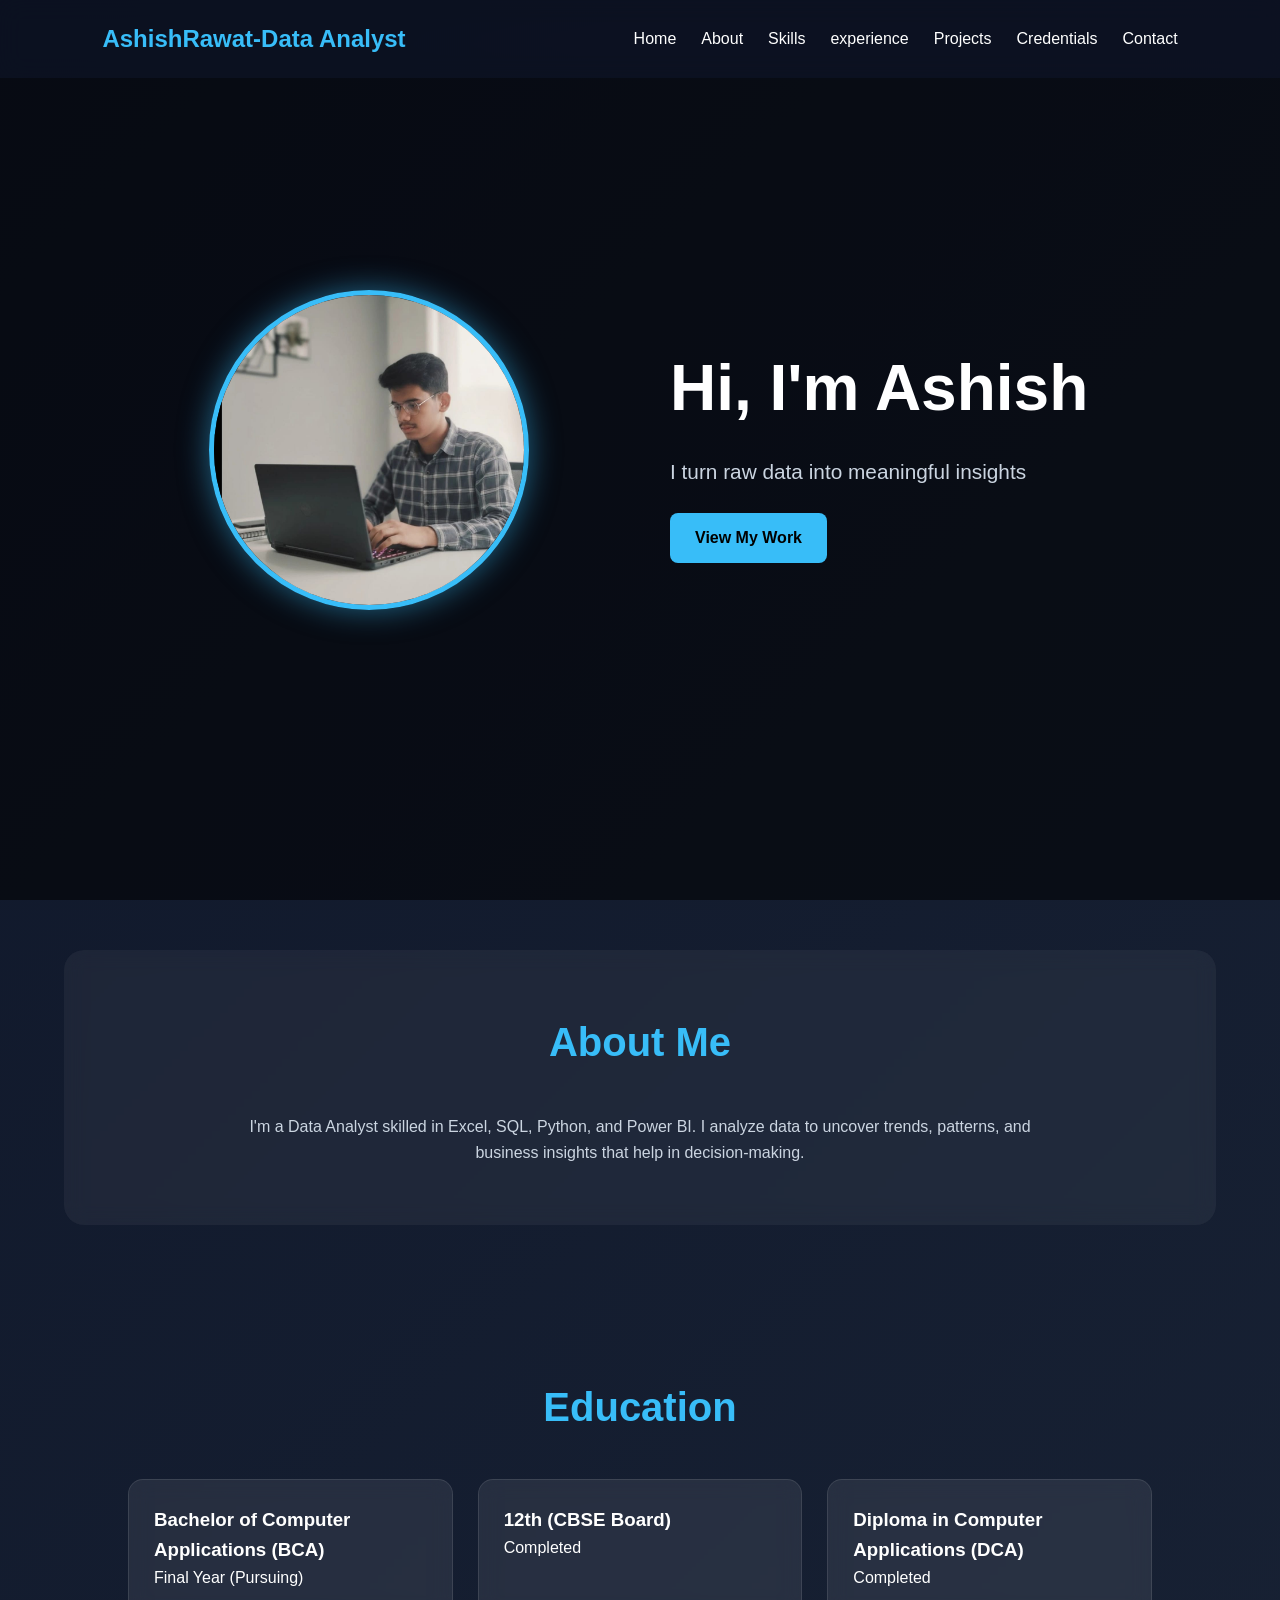
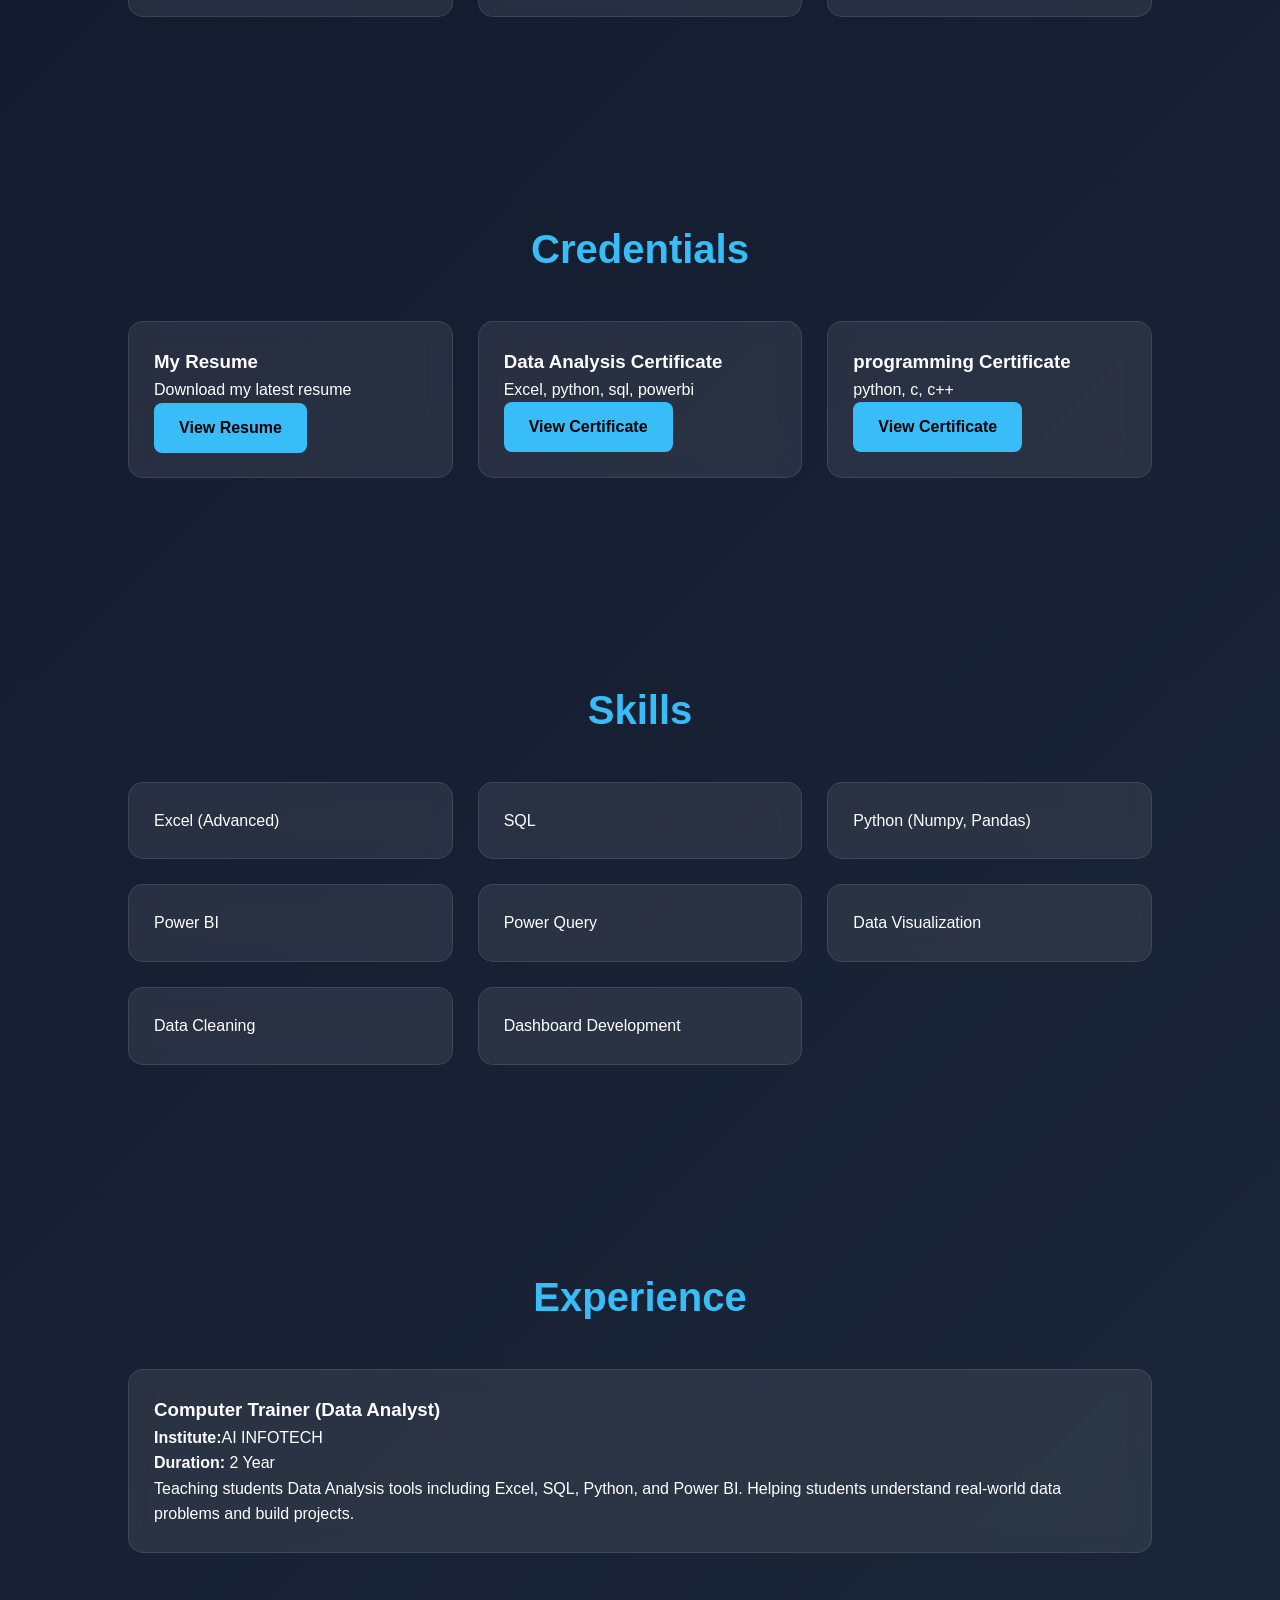
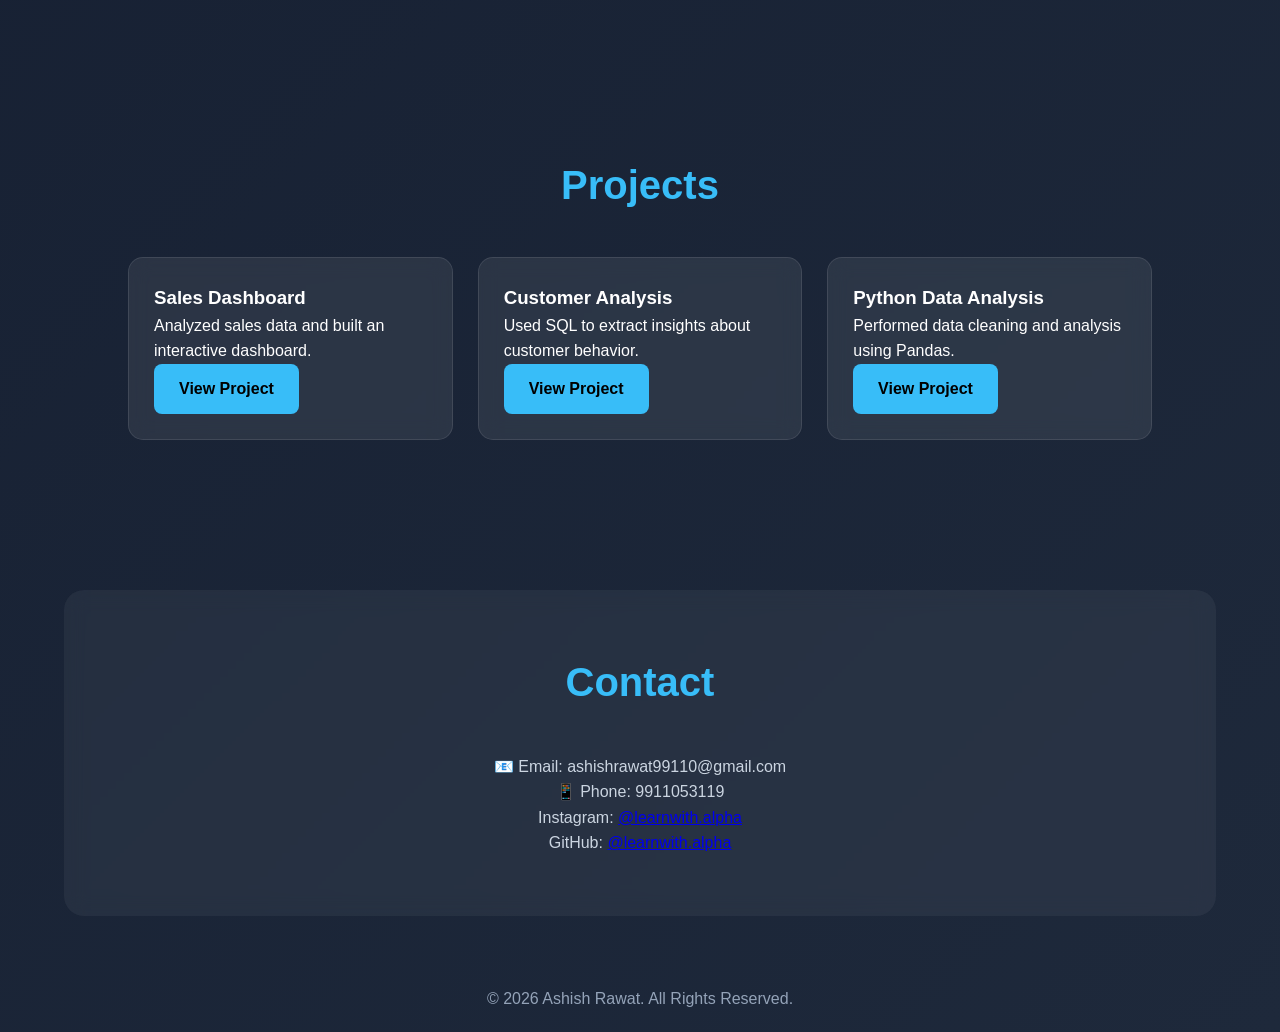
<file: index.html>
<!DOCTYPE html>
<html lang="en">
<head>
  <meta charset="UTF-8">
  <meta name="viewport" content="width=device-width, initial-scale=1.0">
  <title>Ashish | Data Analyst</title>
  <link rel="stylesheet" href="style.css">
</head>
<body>

<!-- Navbar -->
<nav>
  <h2>AshishRawat-Data Analyst</h2>
  <ul>
    <li><a href="#home">Home</a></li>
    <li><a href="#about">About</a></li>
    <li><a href="#skills">Skills</a></li>
    <li><a href="#experience">experience</a></li>
    <li><a href="#projects">Projects</a></li>
    <li><a href="#credentials">Credentials</a></li>
    <li><a href="#contact">Contact</a></li>
  </ul>
</nav>

<section id="home" class="hero">

  <div class="hero-image">
    <img src="image.jpeg" alt="Ashish">
  </div>

  <div class="hero-content">
    <h1>Hi, I'm Ashish</h1>
    <p>I turn raw data into meaningful insights</p>
    <a href="#projects" class="btn">View My Work</a>
  </div>

</section>
<!-- About -->
<section id="about" class="section glass">
  <h2>About Me</h2>
  <p>
    I'm a Data Analyst skilled in Excel, SQL, Python, and Power BI.
    I analyze data to uncover trends, patterns, and business insights
    that help in decision-making.
  </p>
</section>

<!-- Education -->
<section id="education" class="section">
  <h2>Education</h2>

  <div class="grid">

    <div class="card hover">
      <h3>Bachelor of Computer Applications (BCA)</h3>
      <p>Final Year (Pursuing)</p>
    </div>

    <div class="card hover">
      <h3>12th (CBSE Board)</h3>
      <p>Completed</p>
    </div>

    <div class="card hover">
      <h3>Diploma in Computer Applications (DCA)</h3>
      <p>Completed</p>
    </div>

  </div>
</section>

<!-- Credentials -->
<section id="credentials" class="section">
  <h2>Credentials</h2>

  <div class="grid">

    <!-- Resume -->
    <div class="card hover">
      <h3>My Resume</h3>
      <p>Download my latest resume</p>
      <a href="Ashish Rawat Data Analyst.pdf" target="_blank" class="btn">View Resume</a>
    </div>

    <!-- Certificate 1 -->
    <div class="card hover">
      <h3>Data Analysis Certificate</h3>
      <p>Excel, python, sql, powerbi</p>
      <a href="DataAnalyst.jpeg" target="_blank" class="btn">View Certificate</a>
    </div>

    <!-- Certificate 2 -->
    <div class="card hover">
      <h3>programming Certificate</h3>
      <p>python, c, c++</p>
      <a href="programmingCretificate.jpeg" target="_blank" class="btn">View Certificate</a>
    </div>

  </div>
</section>

<!-- Skills -->
<section id="skills" class="section">
  <h2>Skills</h2>

<div class="grid">
    <div class="card">Excel (Advanced)</div>
    <div class="card">SQL</div>
    <div class="card">Python (Numpy, Pandas)</div>
    <div class="card">Power BI</div>
    <div class="card">Power Query</div>
    <div class="card">Data Visualization</div>
    <div class="card">Data Cleaning</div>
    <div class="card">Dashboard Development</div>
</div>
</section>
<section id="experience" class="section">
  <h2>Experience</h2>

  <div class="grid">

    <div class="card hover">
      <h3>Computer Trainer (Data Analyst)</h3>
      <p><strong>Institute:</strong>AI INFOTECH</p>
      <p><strong>Duration:</strong> 2 Year</p>
      <p>
        Teaching students Data Analysis tools including Excel, SQL, Python, and Power BI.
        Helping students understand real-world data problems and build projects.
      </p>
    </div>

  </div>
</section>

<!-- Projects -->
<section id="projects" class="section">
  <h2>Projects</h2>

  <div class="grid">

    <div class="card hover">
      <h3>Sales Dashboard</h3>
      <p>Analyzed sales data and built an interactive dashboard.</p>
      <a href="#" class="btn">View Project</a>
    </div>

    <div class="card hover">
      <h3>Customer Analysis</h3>
      <p>Used SQL to extract insights about customer behavior.</p>
      <a href="#" class="btn">View Project</a>
    </div>

    <div class="card hover">
      <h3>Python Data Analysis</h3>
      <p>Performed data cleaning and analysis using Pandas.</p>
      <a href="#" class="btn">View Project</a>
    </div>

  </div>
</section>


<!-- Contact -->
<section id="contact" class="section glass">
  <h2>Contact</h2>

  <p>📧 Email: ashishrawat99110@gmail.com</p>
  <p>📱 Phone: 9911053119</p>

  <p>
     Instagram:
    <a href="https://www.instagram.com/learnwith.alpha?igsh=ODI4enA2bnpkeW4x"
       target="_blank">
       @learnwith.alpha
    </a>
  </p>
  <p>
     GitHub:
    <a href="https://github.com/AshishRawat-analyst"
       target="_blank">
       @learnwith.alpha
    </a>
  </p>
</section>

<footer class="footer">
        <p class="copyright">
            © 2026 Ashish Rawat. All Rights Reserved.
        </p>

    </div>

</footer>
</body>
</html>
</file>
<file: style.css>
*{
    margin:0;
    padding:0;
    box-sizing:border-box;
    scroll-behavior:smooth;
    font-family:'Segoe UI',sans-serif;
}

body{
    background:linear-gradient(135deg,#0f172a,#1e293b);
    color:#fff;
    line-height:1.6;
}

/* Navbar */
nav{
    position:fixed;
    top:0;
    width:100%;
    display:flex;
    justify-content:space-between;
    align-items:center;
    padding:20px 8%;
    background:rgba(15,23,42,0.6);
    backdrop-filter:blur(12px);
    -webkit-backdrop-filter:blur(12px);
    z-index:1000;
}

nav h2{
    color:#38bdf8;
}

nav ul{
    display:flex;
    list-style:none;
    gap:25px;
}

nav ul li a{
    text-decoration:none;
    color:white;
    transition:.3s;
}

nav ul li a:hover{
    color:#38bdf8;
}

/* Hero Section */
.hero{
    position:relative;
    min-height:100vh;
    display:flex;
    justify-content:space-between;
    align-items:center;
    padding:0 10%;
    gap:60px;
    overflow:hidden;
}

/* Background Image */
.hero::before{
    content:"";
    position:absolute;
    inset:0;

    background:url("https://images.unsplash.com/photo-1551288049-bebda4e38f71");
    background-size:130%;
    background-position:center;
    background-repeat:no-repeat;

    filter:blur(5px);
    transform:scale(1.1);

    z-index:-2;
}

/* Dark Overlay */
.hero::after{
    content:"";
    position:absolute;
    inset:0;
    background:rgba(0,0,0,.55);
    z-index:-1;
}

/* Left Image */
.hero-image{
    flex:1;
    display:flex;
    justify-content:center;
}

.hero-image img{
    width:320px;
    height:320px;
    object-fit:cover;
    border-radius:50%;
    border:5px solid #38bdf8;
    box-shadow:0 0 30px rgba(56,189,248,.5);
}

/* Right Content */
.hero-content{
    flex:1;
    text-align:left;
}

.hero-content h1{
    font-size:4rem;
    margin-bottom:15px;
}

.hero-content p{
    font-size:1.3rem;
    color:#cbd5e1;
    margin-bottom:25px;
}

/* Button */
.btn{
    display:inline-block;
    padding:12px 25px;
    background:#38bdf8;
    color:#000;
    text-decoration:none;
    border-radius:8px;
    font-weight:bold;
    transition:.3s;
}

.btn:hover{
    transform:translateY(-3px);
    background:#0ea5e9;
}

/* Sections */
.section{
    padding:100px 10%;
}

.section h2{
    text-align:center;
    font-size:2.5rem;
    margin-bottom:40px;
    color:#38bdf8;
}

/* Grid */
.grid{
    display:grid;
    grid-template-columns:repeat(auto-fit,minmax(250px,1fr));
    gap:25px;
}

/* Cards */
.card{
    background:rgba(255,255,255,.08);
    backdrop-filter:blur(10px);
    padding:25px;
    border-radius:15px;
    border:1px solid rgba(255,255,255,.1);
}

.hover{
    transition:.4s;
}

.hover:hover{
    transform:translateY(-8px);
    box-shadow:0 10px 30px rgba(56,189,248,.3);
}

/* Glass Sections */
.glass{
    background:rgba(255,255,255,.05);
    backdrop-filter:blur(10px);
    border-radius:20px;
    margin:50px 5%;
    padding:60px;
}

/* Contact & About */
#about p,
#contact p{
    text-align:center;
    max-width:800px;
    margin:auto;
    color:#cbd5e1;
}

/* Footer */
footer{
    text-align:center;
    padding:20px;
    color:#94a3b8;
}

/* Mobile */
@media(max-width:768px){

    nav{
        flex-direction:column;
        gap:15px;
        padding:15px;
    }

    nav ul{
        flex-wrap:wrap;
        justify-content:center;
        gap:15px;
    }

    .hero{
        flex-direction:column;
        justify-content:center;
        text-align:center;
        padding:120px 20px 40px;
    }

    .hero-content{
        text-align:center;
    }

    .hero-image img{
        width:220px;
        height:220px;
    }

    .hero-content h1{
        font-size:2.5rem;
    }

    .hero-content p{
        font-size:1rem;
    }

    .section{
        padding:80px 5%;
    }

    .glass{
        padding:30px;
    }
}
</file>
